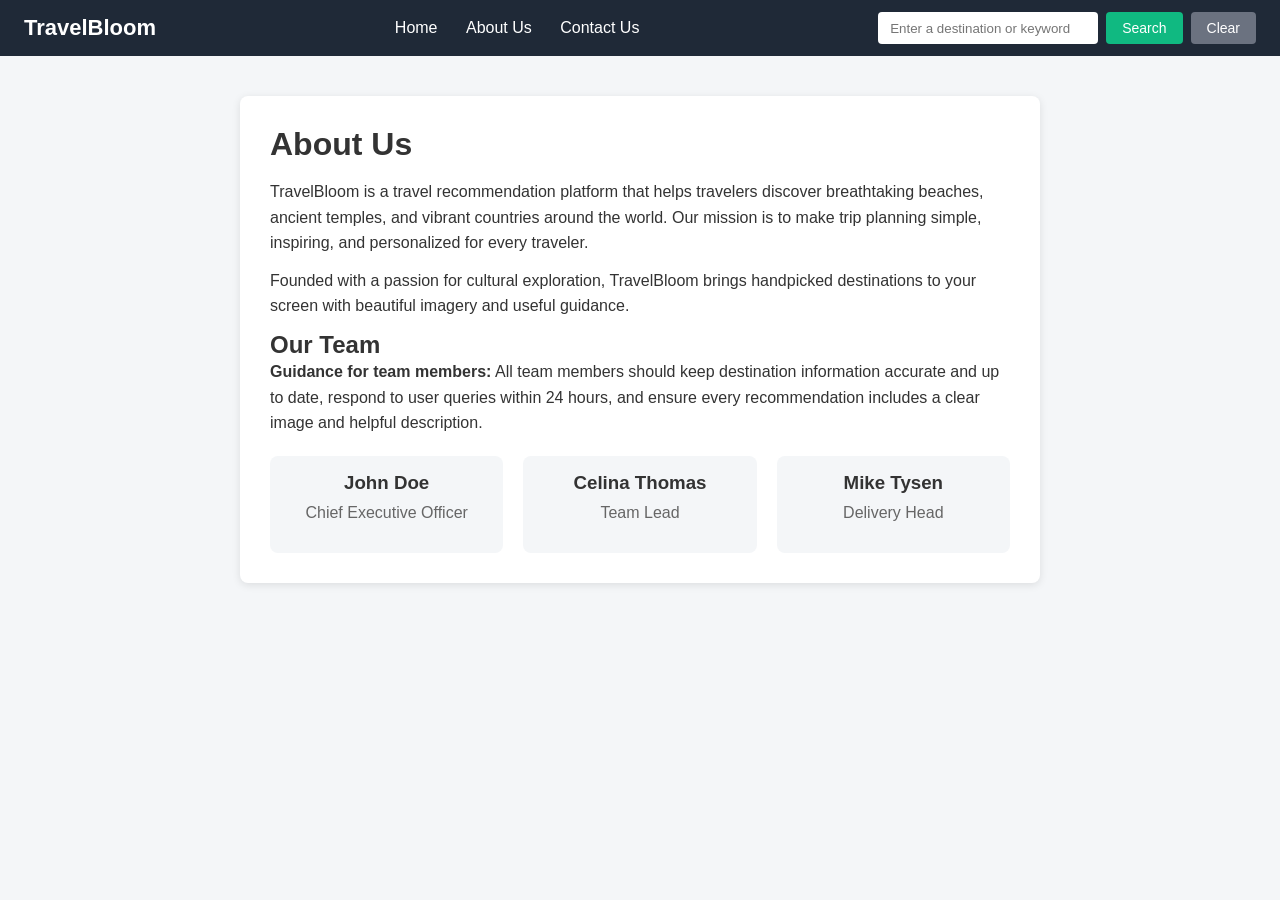
<file: about_us.html>
<!DOCTYPE html>
<html lang="en">
<head>
  <meta charset="UTF-8">
  <meta name="viewport" content="width=device-width, initial-scale=1.0">
  <title>TravelBloom - About Us</title>
  <link rel="stylesheet" href="travel_recommendation.css">
</head>
<body>
  <nav class="navbar">
    <div class="logo">TravelBloom</div>
    <div class="links">
      <a href="index.html">Home</a>
      <a href="about_us.html">About Us</a>
      <a href="contact_us.html">Contact Us</a>
    </div>
    <div class="search-box">
      <input type="text" id="searchInput" placeholder="Enter a destination or keyword">
      <button id="searchBtn">Search</button>
      <button id="clearBtn">Clear</button>
    </div>
  </nav>

  <div class="container">
    <h1>About Us</h1>
    <p>TravelBloom is a travel recommendation platform that helps travelers discover breathtaking beaches, ancient temples, and vibrant countries around the world. Our mission is to make trip planning simple, inspiring, and personalized for every traveler.</p>
    <p>Founded with a passion for cultural exploration, TravelBloom brings handpicked destinations to your screen with beautiful imagery and useful guidance.</p>

    <h2>Our Team</h2>
    <p><strong>Guidance for team members:</strong> All team members should keep destination information accurate and up to date, respond to user queries within 24 hours, and ensure every recommendation includes a clear image and helpful description.</p>
    <div class="team">
      <div class="member">
        <h3>John Doe</h3>
        <p>Chief Executive Officer</p>
      </div>
      <div class="member">
        <h3>Celina Thomas</h3>
        <p>Team Lead</p>
      </div>
      <div class="member">
        <h3>Mike Tysen</h3>
        <p>Delivery Head</p>
      </div>
    </div>
  </div>

  <div id="results"></div>

  <script src="travel_recommendation.js"></script>
</body>
</html>
</file>
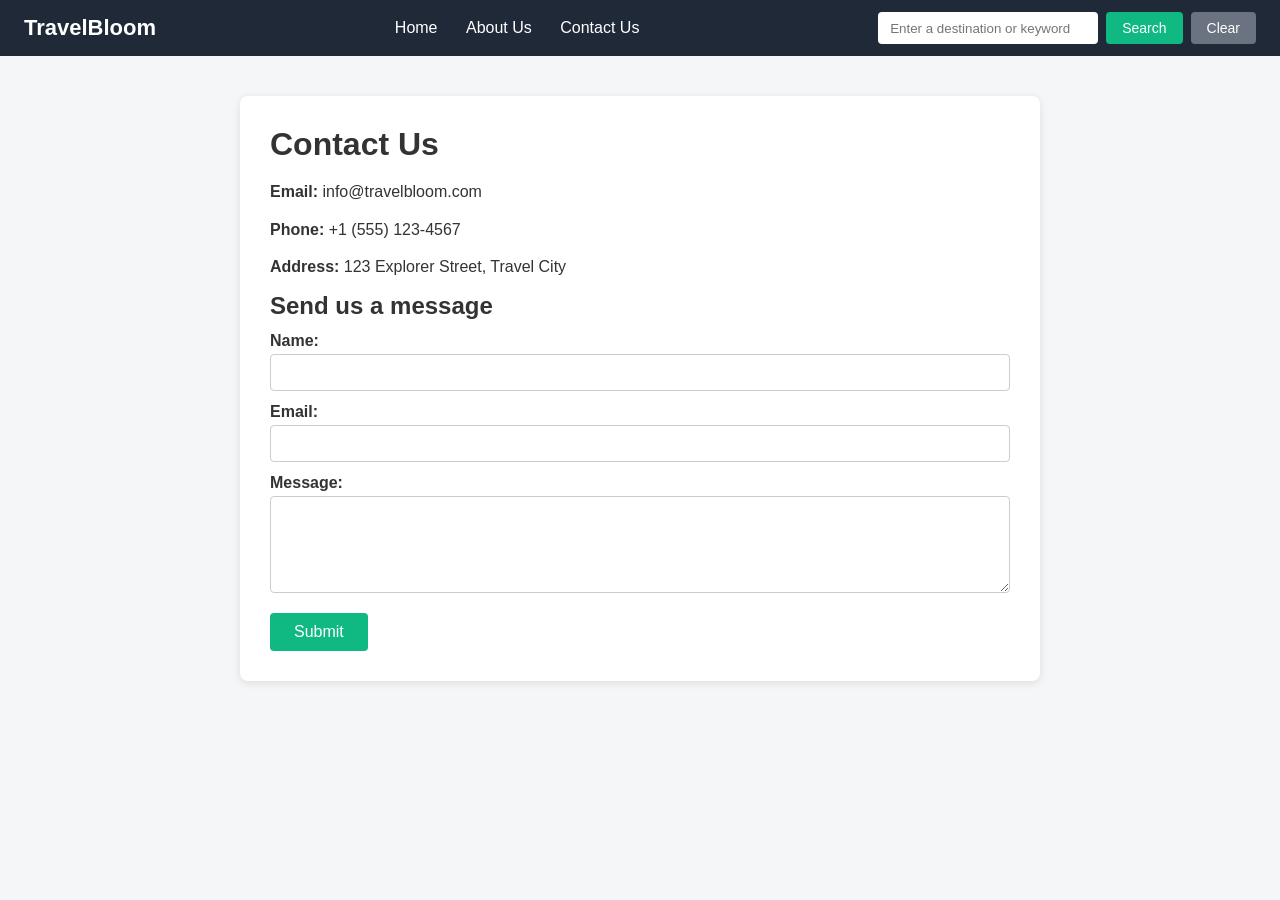
<file: contact_us.html>
<!DOCTYPE html>
<html lang="en">
<head>
  <meta charset="UTF-8">
  <meta name="viewport" content="width=device-width, initial-scale=1.0">
  <title>TravelBloom - Contact Us</title>
  <link rel="stylesheet" href="travel_recommendation.css">
</head>
<body>
  <nav class="navbar">
    <div class="logo">TravelBloom</div>
    <div class="links">
      <a href="index.html">Home</a>
      <a href="about_us.html">About Us</a>
      <a href="contact_us.html">Contact Us</a>
    </div>
    <div class="search-box">
      <input type="text" id="searchInput" placeholder="Enter a destination or keyword">
      <button id="searchBtn">Search</button>
      <button id="clearBtn">Clear</button>
    </div>
  </nav>

  <div class="container">
    <h1>Contact Us</h1>
    <p><strong>Email:</strong> info@travelbloom.com</p>
    <p><strong>Phone:</strong> +1 (555) 123-4567</p>
    <p><strong>Address:</strong> 123 Explorer Street, Travel City</p>

    <h2>Send us a message</h2>
    <form id="contactForm">
      <label for="name">Name:</label>
      <input type="text" id="name" name="name" required>

      <label for="email">Email:</label>
      <input type="email" id="email" name="email" required>

      <label for="message">Message:</label>
      <textarea id="message" name="message" rows="5" required></textarea>

      <button type="submit">Submit</button>
    </form>
  </div>

  <div id="results"></div>

  <script src="travel_recommendation.js"></script>
  <script>
    // form submit par thank-you message dikhao
    document.getElementById("contactForm").addEventListener("submit", function (e) {
      e.preventDefault(); // page reload roko
      alert("Thank you for contacting us! We will get back to you soon.");
      this.reset(); // form saaf karo
    });
  </script>
</body>
</html>
</file>
<file: travel_recommendation.css>
/* ===== General ===== */
* { margin: 0; padding: 0; box-sizing: border-box; }
body { font-family: Arial, sans-serif; background: #f4f6f8; color: #333; }

/* ===== Navbar ===== */
.navbar { display: flex; align-items: center; justify-content: space-between; background: #1f2937; padding: 12px 24px; flex-wrap: wrap; gap: 10px; }
.navbar .logo { color: #fff; font-size: 22px; font-weight: bold; }
.navbar .links a { color: #fff; text-decoration: none; margin: 0 12px; font-size: 16px; }
.navbar .links a:hover { color: #10b981; }
.navbar .search-box { display: flex; gap: 8px; }
.navbar input[type="text"] { padding: 8px 12px; border: none; border-radius: 4px; width: 220px; }
.navbar button { padding: 8px 16px; border: none; border-radius: 4px; cursor: pointer; font-size: 14px; }
#searchBtn { background: #10b981; color: #fff; }
#clearBtn { background: #6b7280; color: #fff; }

/* ===== Hero ===== */
.hero { background: url('https://images.unsplash.com/photo-1507525428034-b723cf961d3e?w=1600&q=80') center/cover no-repeat; background-color: rgba(0,0,0,0.45); background-blend-mode: darken; color: #fff; text-align: center; padding: 100px 20px; }
.hero h1 { font-size: 48px; margin-bottom: 16px; }
.hero p { font-size: 18px; max-width: 600px; margin: 0 auto 24px; }
.hero .book-btn { background: #10b981; color: #fff; padding: 12px 32px; border: none; border-radius: 6px; font-size: 18px; cursor: pointer; text-decoration: none; display: inline-block; }

/* ===== Results ===== */
#results { display: flex; flex-wrap: wrap; gap: 20px; justify-content: center; padding: 30px; }
.card { background: #fff; border-radius: 8px; box-shadow: 0 2px 8px rgba(0,0,0,0.1); width: 300px; overflow: hidden; }
.card img { width: 100%; height: 200px; object-fit: cover; }
.card h3 { padding: 12px 16px 4px; }
.card p { padding: 0 16px 16px; color: #666; font-size: 14px; }

/* ===== Content pages ===== */
.container { max-width: 800px; margin: 40px auto; background: #fff; border-radius: 8px; box-shadow: 0 2px 8px rgba(0,0,0,0.1); padding: 30px; }
.container h1 { margin-bottom: 16px; }
.container p { margin-bottom: 12px; line-height: 1.6; }
.team { display: flex; gap: 20px; flex-wrap: wrap; margin-top: 20px; }
.member { background: #f4f6f8; border-radius: 8px; padding: 16px; flex: 1; min-width: 200px; text-align: center; }
.member h3 { margin-bottom: 6px; }
.member p { color: #666; }

/* ===== Contact form ===== */
form label { display: block; margin: 12px 0 4px; font-weight: bold; }
form input, form textarea { width: 100%; padding: 10px; border: 1px solid #ccc; border-radius: 4px; }
form button { margin-top: 16px; background: #10b981; color: #fff; padding: 10px 24px; border: none; border-radius: 4px; cursor: pointer; font-size: 16px; }
</file>
